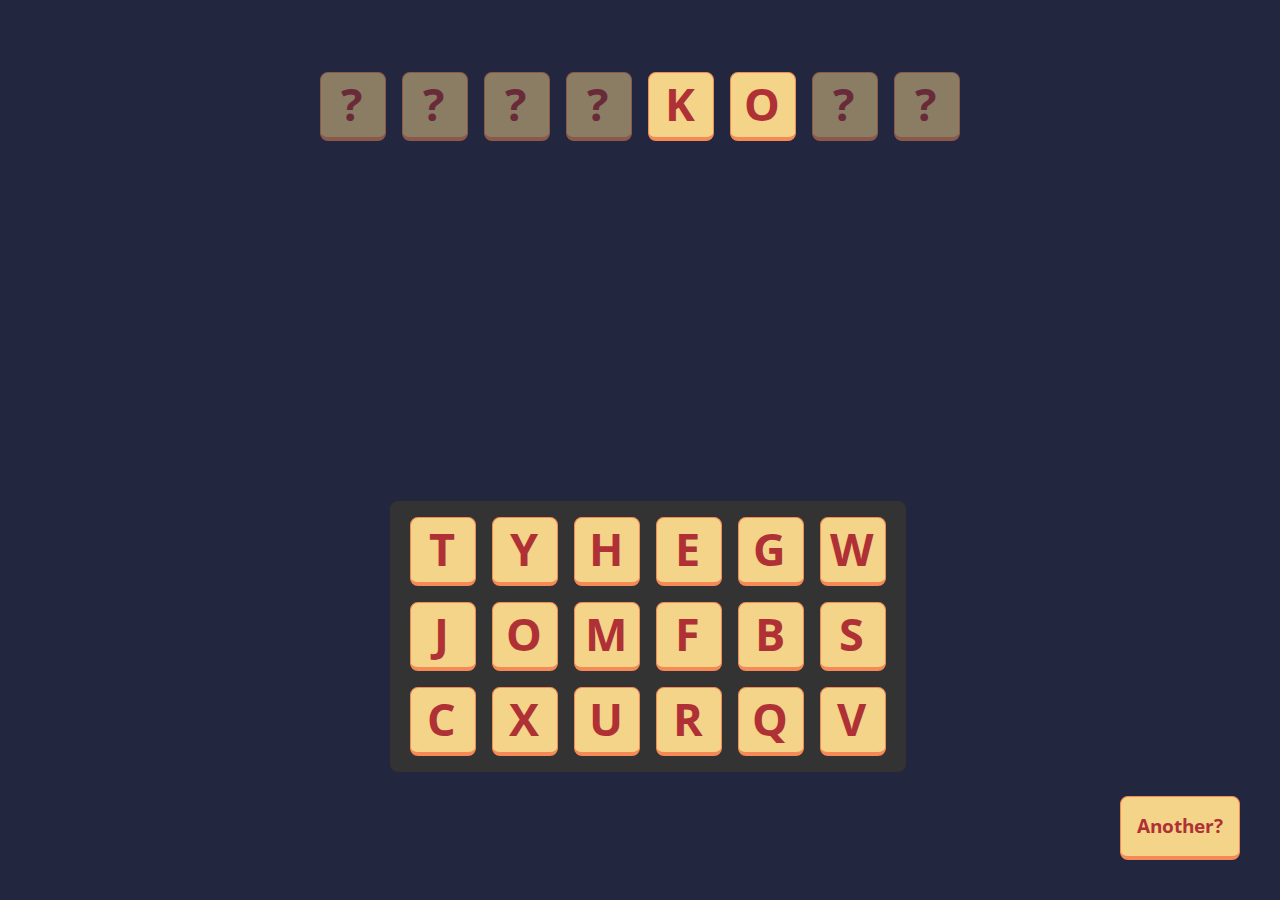
<file: index.html>
<html>

<head>
    <meta charset="UTF-8">
    <title>Missing Letters</title>
    <link rel='stylesheet' href='http://fonts.googleapis.com/css?family=Open+Sans'>
    <link rel="stylesheet" href="styles/app.css">
    <script src="lib/angular.js"></script>
    <script src="lib/angular-animate.js"></script>
    <script src="lib/angular-ui-router.js"></script>
    <script src="app/app.module.js"></script>
    <script src="app/app.route.js"></script>
    <script src="app/puzzle/puzzle.module.js"></script>
    <script src="app/puzzle/puzzle.route.js"></script>
    <script src="app/puzzle/puzzle.service.js"></script>
    <script src="app/puzzle/puzzle.start.controller.js"></script>
    <script src="app/puzzle/puzzle.solved.controller.js"></script>
    <script src="app/puzzle/puzzle.piece.directive.js"></script>
</head>

<body ng-app="app">
    <div class="container">
        <ui-view></ui-view>
    </div>
</body>

</html>
</file>
<file: styles/app.css>
body {
    margin: 0;
    padding: 0;
    background-color: #22263E;
    font-family: 'Open Sans', sans-serif;
    -webkit-touch-callout: none;
    -webkit-user-select: none;
    -khtml-user-select: none;
    -moz-user-select: none;
    -ms-user-select: none;
    user-select: none;
}

.container {
    max-width: 960px;
    margin: 16px auto;
}

.puzzle-piece {
    margin: 8px;
    padding-right: 3px;
    color: #AF3136;
    background-color: #F3D488;
    width: 61px;
    height: 64px;
    text-align: center;
    font-size: 2.8em;
    font-weight: bold;
    line-height: 1.4em;
    border-radius: 8px;
    border: 1px solid #F68A57;
    border-bottom-width: 4px;
    cursor: pointer;
}

.puzzle-piece.unknown,
.puzzle-piece.used {
    opacity: 0.5;
}

.puzzle-piece.space {
    opacity: 0;
}

.puzzle-board,
.puzzle-rack {
    display: -webkit-flex;
    display: flex;
    justify-content: center;
    margin: 64px auto;
}

.puzzle-rack {
    position: fixed;
    bottom: 64px;
    left: 50%;
    margin-left: -250px;
    -webkit-flex-wrap: wrap;
    flex-wrap: wrap;
    width: 500px;
    background-color: #333333;
    border-radius: 8px;
    padding: 8px;
}

.congratulations {
    text-align: center;
    margin: 128px auto;
    padding: 32px;
    max-width: 60%;
    color: #AF3136;
    background-color: #F3D488;
    border-radius: 8px;
    border: 1px solid #F68A57;
    border-bottom-width: 4px;
}

.congratulations button {
    padding: 16px;
    background-color: #AF3136;
    color: #F3D488;
    font-weight: bold;
    width: 60%;
    font-size: 1.2em;
}

.restart-button {
    position: fixed;
    bottom: 32px;
    right: 32px;
    width: auto;
    font-size: 1.2em;
    padding: 16px;
    height: auto;
}
</file>
